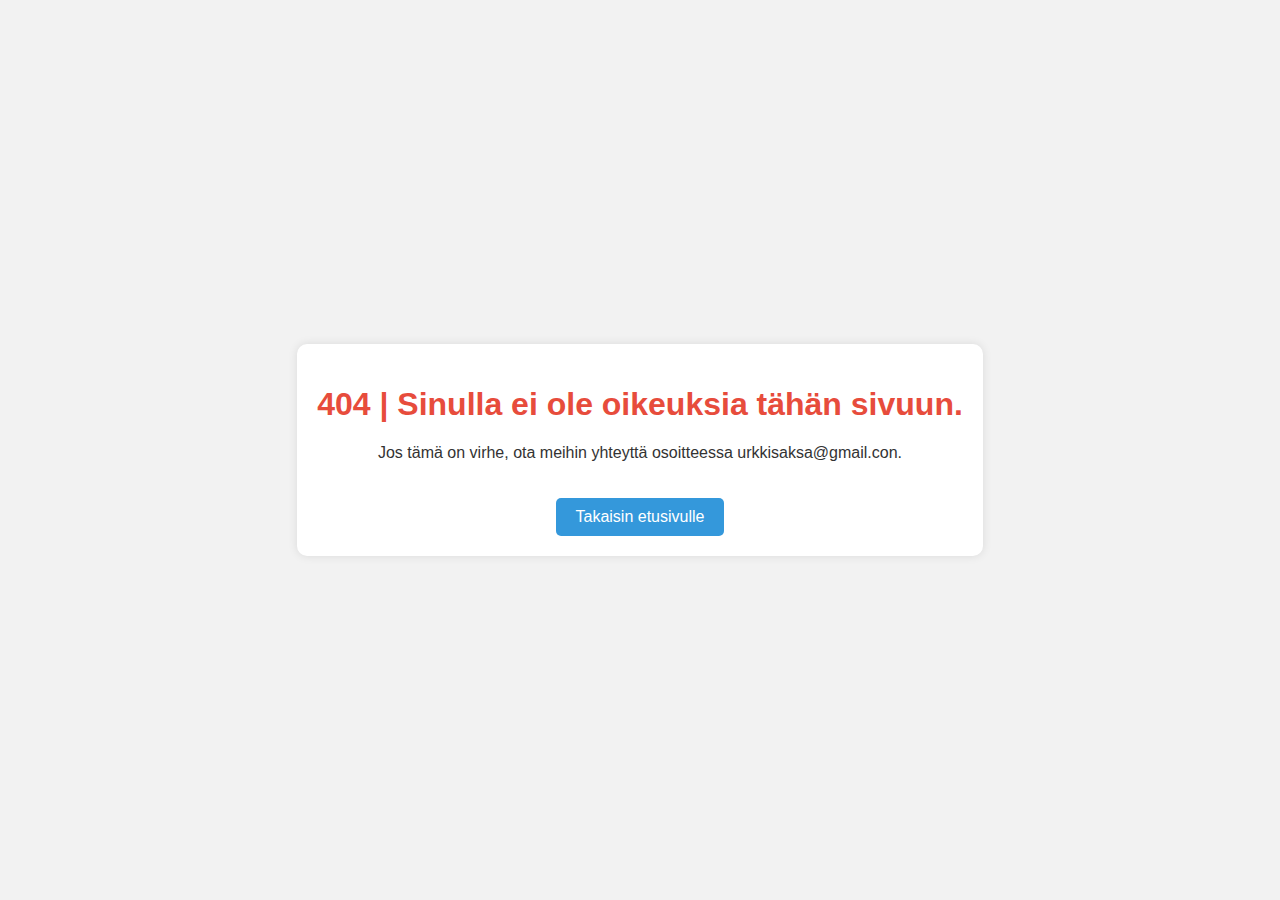
<file: console.html>
<!DOCTYPE html>
<html lang="fi">
<head>
    <meta charset="UTF-8">
    <meta name="viewport" content="width=device-width, initial-scale=1.0">
    <title>Virhe | PipsaNet</title>
    <link rel="stylesheet" href="404.css">
</head>
<body>
    <div class="container">
        <h1>404 | Sinulla ei ole oikeuksia tähän sivuun.</h1>
        <p>Jos tämä on virhe, ota meihin yhteyttä osoitteessa urkkisaksa@gmail.con.</p>
        <a href="index.html" class="home-button">Takaisin etusivulle</a>
    </div>
</body>
</html>
</file>
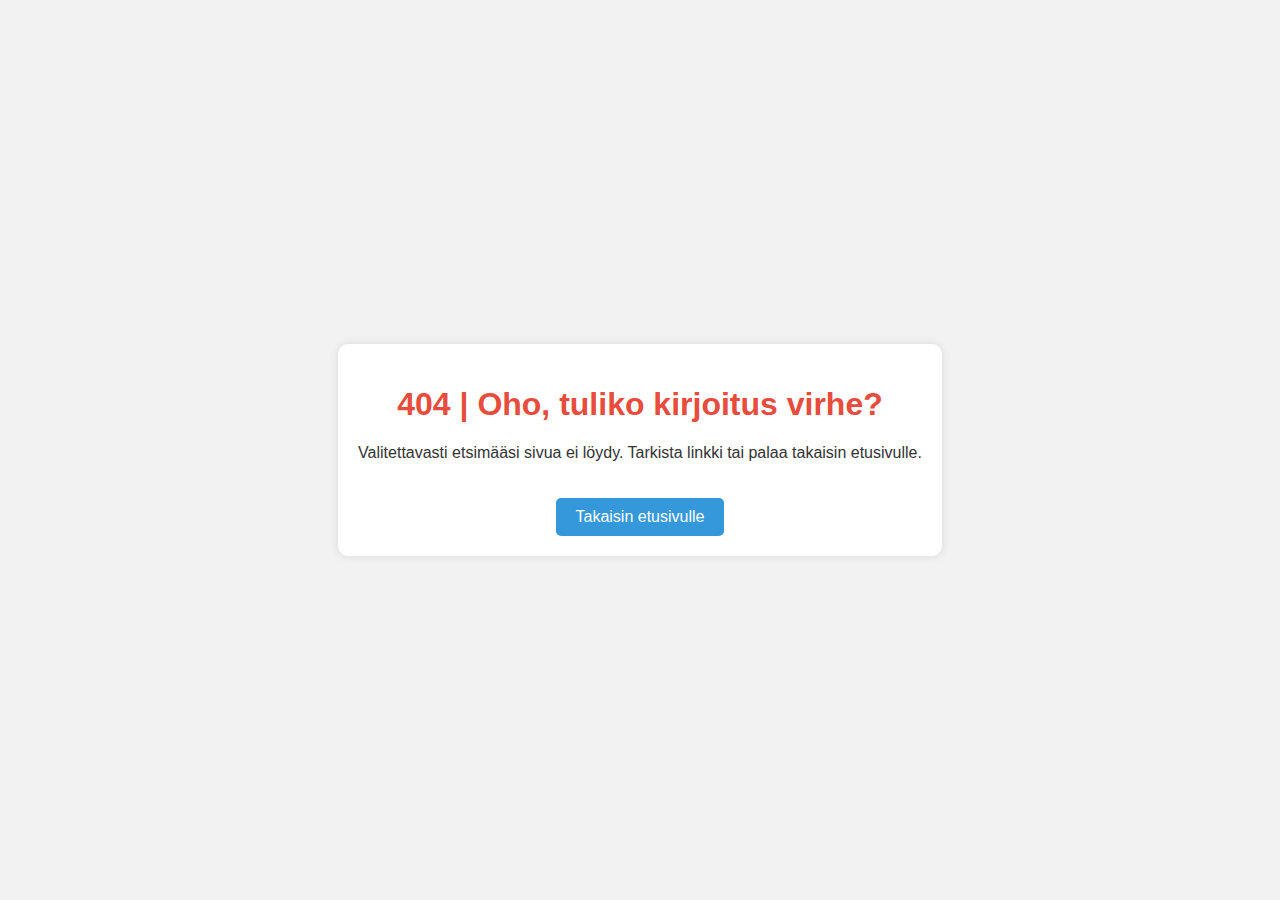
<file: errorpage.html>
<!DOCTYPE html>
<html lang="fi">
<head>
    <meta charset="UTF-8">
    <meta name="viewport" content="width=device-width, initial-scale=1.0">
    <title>404 | PipsaNet</title>
    <link rel="stylesheet" href="404.css">
</head>
<body>
    <div class="container">
        <h1>404 | Oho, tuliko kirjoitus virhe?</h1>
        <p>Valitettavasti etsimääsi sivua ei löydy. Tarkista linkki tai palaa takaisin etusivulle.</p>
        <a href="index.html" class="home-button">Takaisin etusivulle</a>
    </div>
</body>
</html>
</file>
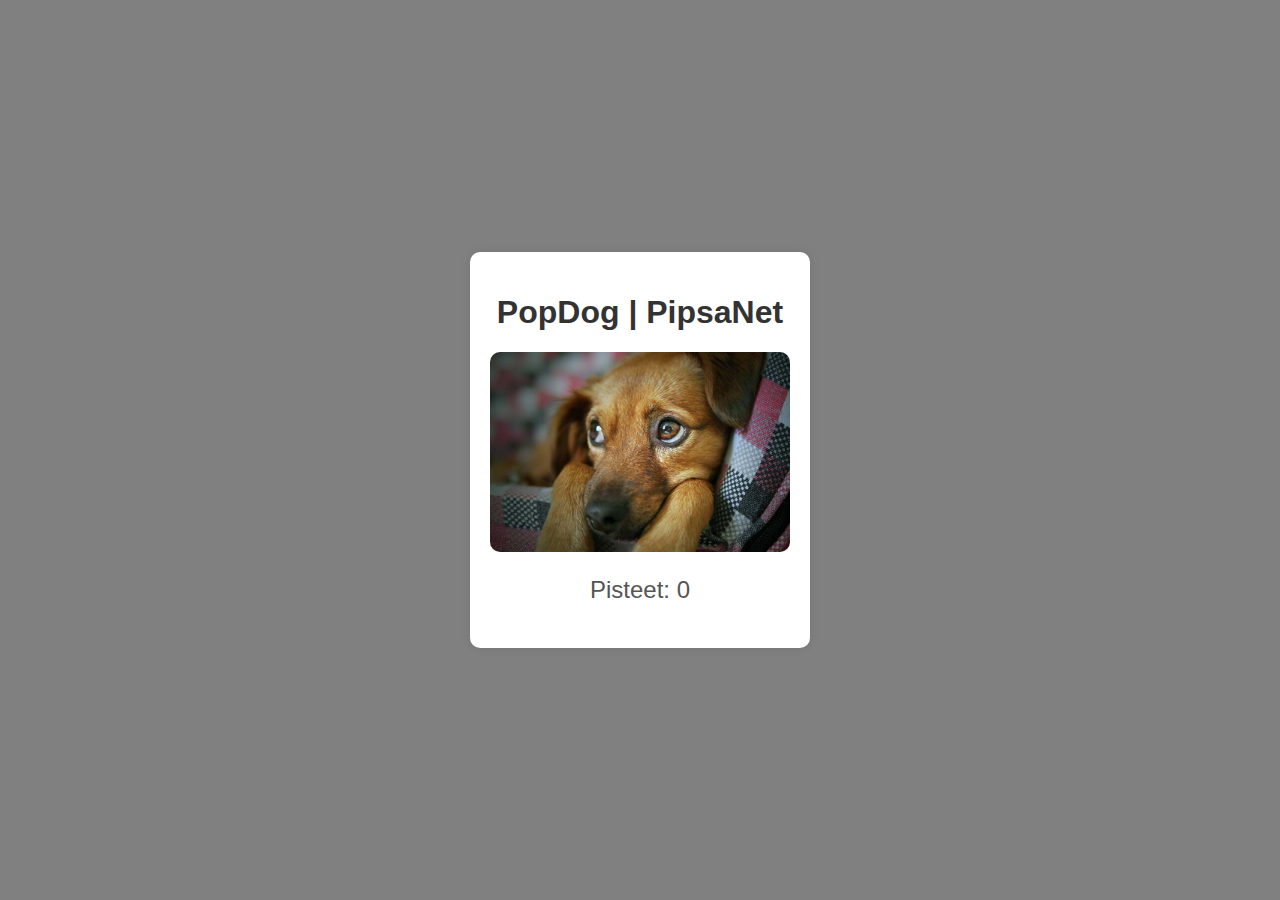
<file: indexa.html>
<!DOCTYPE html>
<html lang="fi">
<head>
    <meta charset="UTF-8">
    <meta name="viewport" content="width=device-width, initial-scale=1.0">
    <title>PipsaNetin PopDog</title>
    <link rel="stylesheet" href="styles.css">
</head>
<body>
    <div class="container">
        <h1>PopDog | PipsaNet</h1>
        <img id="popdog-img" src="kuva.ico" alt="PopDogi" />
        <p id="score">Pisteet: 0</p>
    </div>

    <script src="script.js"></script>
</body>
</html>
</file>
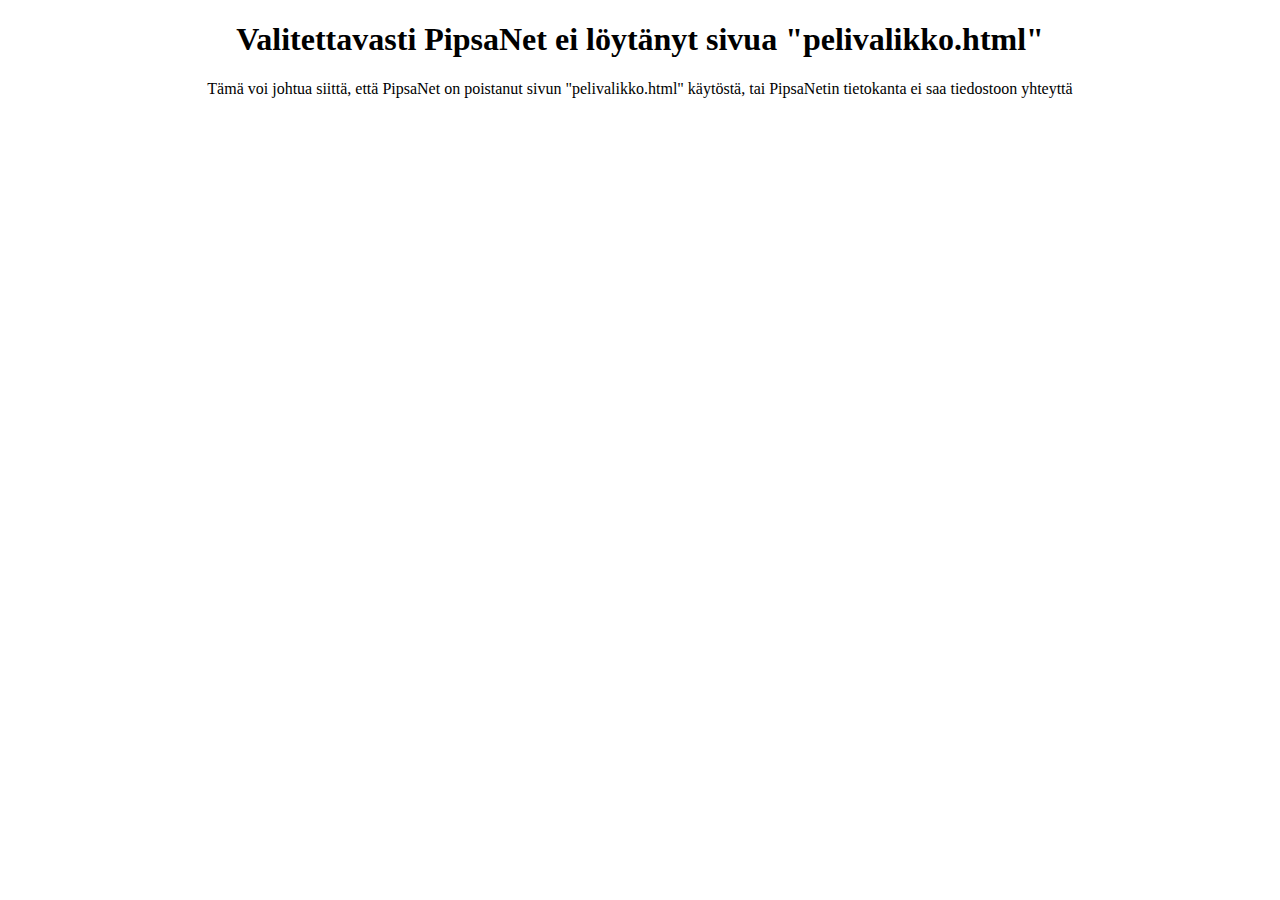
<file: pelivalikko.html>
<!DOCTYPE html>
<html lang="fi">
<head>
    <meta charset="UTF-8">
    <meta name="viewport" content="width=device-width, initial-scale=1.0">
    <title>Sivu poistettu käytöstä | PipsaNet</title>
    <style>
        h1 {
            text-align: center
        }
        p {
            text-align: center
        }
    </style>
</head>
<body>
    <h1>Valitettavasti PipsaNet ei löytänyt sivua "pelivalikko.html"</h1>
    <p>Tämä voi johtua siittä, että PipsaNet on poistanut sivun "pelivalikko.html" käytöstä, tai PipsaNetin tietokanta ei saa tiedostoon yhteyttä</p>
</body>
</html>
</file>
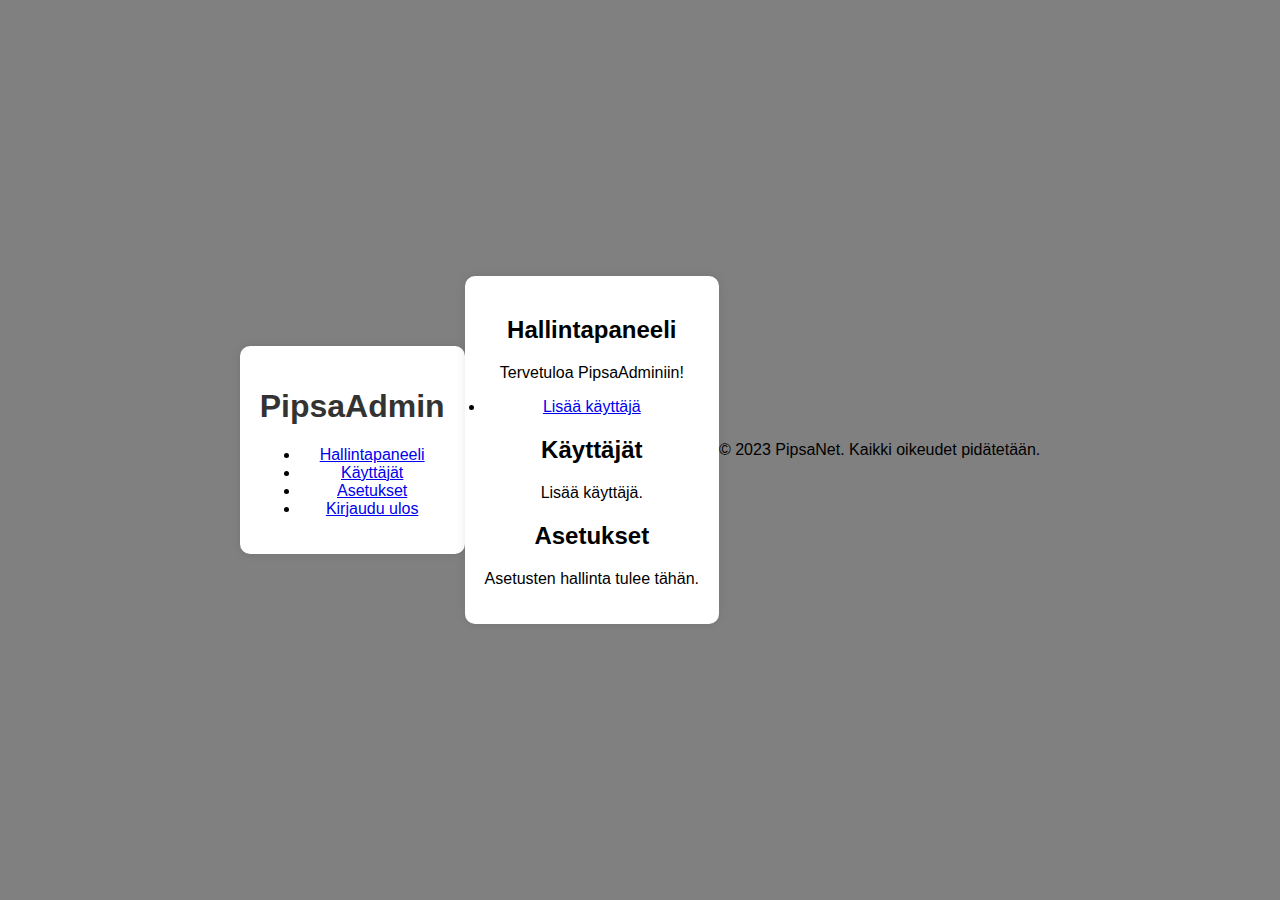
<file: pipsaadmin.html>
<!DOCTYPE html>
<html lang="fi">
<head>
    <meta charset="UTF-8">
    <meta name="viewport" content="width=device-width, initial-scale=1.0">
    <title> PipsaNet - PipsaAdmin</title>
    <link rel="stylesheet" href="styles.css">
</head>
<body>
    <header>
        <div class="container">
            <h1>PipsaAdmin</h1>
            <nav>
                <ul>
                    <li><a href="#dashboard">Hallintapaneeli</a></li>
                    <li><a href="#users">Käyttäjät</a></li>
                    <li><a href="#settings">Asetukset</a></li>
                    <li><a href="#logout">Kirjaudu ulos</a></li>
                </ul>
            </nav>
        </div>
    </header>

    <main class="container">
        <section id="dashboard">
            <h2>Hallintapaneeli</h2>
            <p>Tervetuloa PipsaAdminiin!</p>
            <li><a href="errorpage.html">Lisää käyttäjä</a></li>
        </section>

        <section id="users">
            <h2>Käyttäjät</h2>
            <p>Lisää käyttäjä.</p>
        </section>

        <section id="settings">
            <h2>Asetukset</h2>
            <p>Asetusten hallinta tulee tähän.</p>
        </section>
    </main>

    <footer>
        <p>&copy; 2023 PipsaNet. Kaikki oikeudet pidätetään.</p>
    </footer>
</body>
</html>
</file>
<file: 404.css>
body {
    font-family: Arial, sans-serif;
    background-color: #f2f2f2;
    margin: 0;
    padding: 0;
    display: flex;
    justify-content: center;
    align-items: center;
    height: 100vh;
}

.container {
    text-align: center;
    background-color: white;
    padding: 20px;
    border-radius: 10px;
    box-shadow: 0 0 10px rgba(0, 0, 0, 0.1);
}

h1 {
    color: #e74c3c; /* Punainen väri */
}

p {
    color: #333;
}

.home-button {
    display: inline-block;
    margin-top: 20px;
    padding: 10px 20px;
    background-color: #3498db; /* Sininen väri */
    color: white;
    text-decoration: none;
    border-radius: 5px;
    transition: background-color 0.3s;
}

.home-button:hover {
    background-color: #2980b9; /* Tumma sininen väri hoverissa */
}
</file>
<file: styles.css>
body {
    font-family: Arial, sans-serif;
    background-color: #808080;
    display: flex;
    justify-content: center;
    align-items: center;
    height: 100vh;
    margin: 0;
}

.container {
    text-align: center;
    background-color: white;
    padding: 20px;
    border-radius: 10px;
    box-shadow: 0 0 10px rgba(0, 0, 0, 0.1);
}

h1 {
    color: #333;
}

#popdog-img {
    width: 300px; /* Muokkaa kokoa tarpeen mukaan */
    border-radius: 10px;
    cursor: pointer;
    transition: transform 0.1s;
}

#popdog-img:active {
    transform: scale(0.95);
}

#score {
    font-size: 24px;
    margin-top: 20px;
    color: #555;
}
</file>
